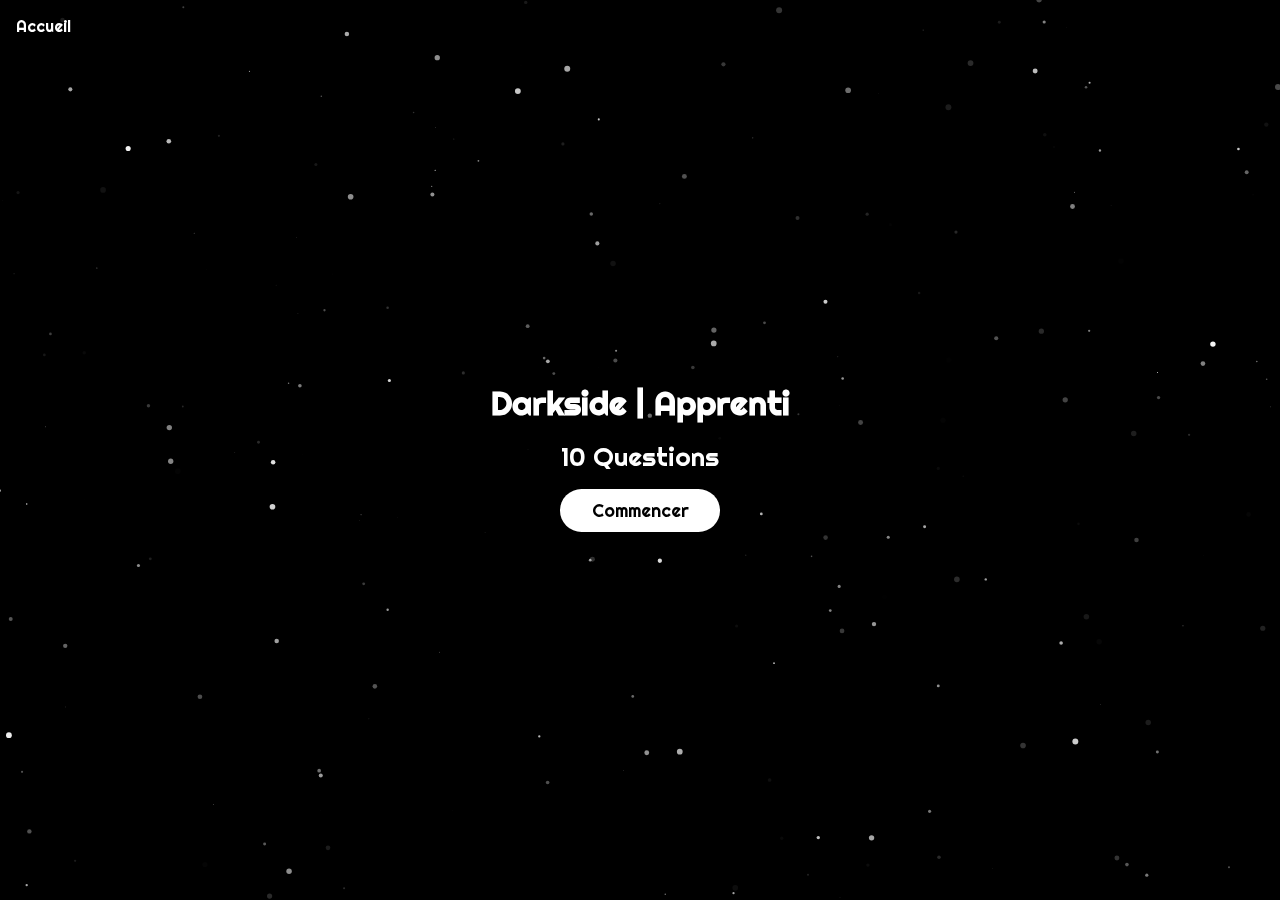
<file: Darkside/easy/quizz.html>
<!DOCTYPE html>
<html lang="fr">
  <head>
    <meta charset="UTF-8" />
    <meta http-equiv="X-UA-Compatible" content="IE=edge" />
    <meta name="viewport" content="width=device-width, initial-scale=1.0" />
    <meta
      name="description"
      content="Star wars Quizz, viens tester tes connaissances sur la force."
    />
    <link rel="icon" href="../Assets/Images/favicon.ico" />
    <title>Darkside | Apprenti</title>
    <link rel="stylesheet" href="../../quizz.css" />
  </head>
  <body>
    <a class="home" href="../../index.html">Accueil</a>
    <div id="bg"></div>

    <main class="main_content darkside__easy">
      <div id="top__container" class="top__container">
        <h1 class="title">Darkside | Apprenti</h1>
        <span class="sub_title"
          ><span class="questionsNumber"> ?? </span> Questions
        </span>
        <div>
          <button id="btn_start" class="btn">Commencer</button>
        </div>
      </div>

      <div id="questions__container" class="questions__container"></div>

      <div id="finish__container" class="finish__container">
        <h2 class="">Vos résultats :</h2>
        <span class="">
          Vous avez <span id="answerCorrectsNumber"> ?? </span> réponses correctes sur
          <span class="questionsNumber"> ?? </span>
        </span>
        <a class="goBack btn" href="../dark.html">Retour</a>
      </div>
    </main>

    <script src="./quizz.js"></script>
    <script src="../../js/particles.min.js"></script>
    <script src="../../js/custom.js"></script>
  </body>
</html>
</file>
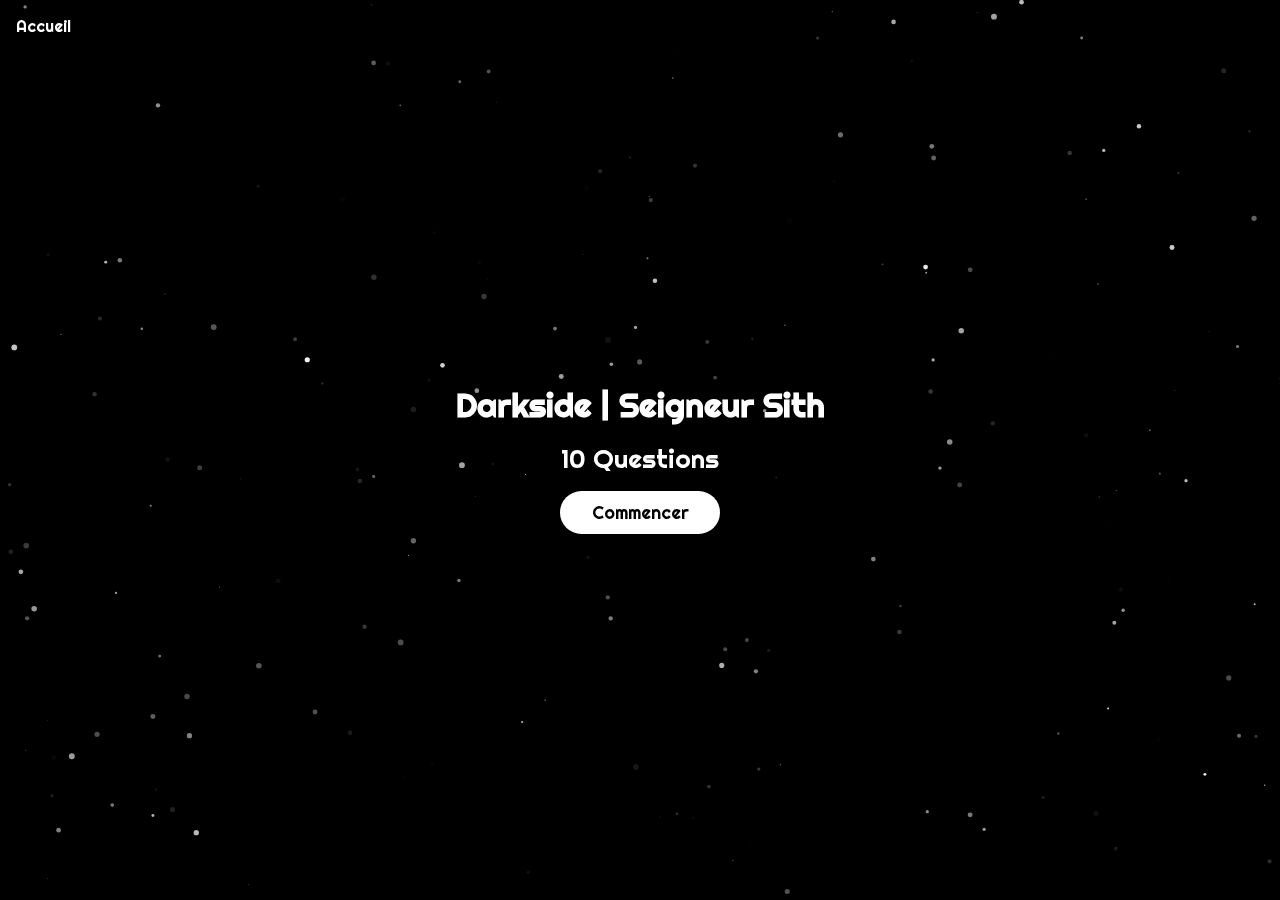
<file: Darkside/hard/quizz.html>
<!DOCTYPE html>
<html lang="fr">
  <head>
    <meta charset="UTF-8" />
    <meta http-equiv="X-UA-Compatible" content="IE=edge" />
    <meta name="viewport" content="width=device-width, initial-scale=1.0" />
    <meta
      name="description"
      content="Star wars Quizz, viens tester tes connaissances sur la force."
    />
    <link rel="icon" href="../Assets/Images/favicon.ico" />
    <title>Darkside | Seigneur Sith</title>
    <link rel="stylesheet" href="../../quizz.css" />
  </head>
  <body>
    <a class="home" href="../../index.html">Accueil</a>
    <div id="bg"></div>

    <main class="main_content darkside__hard">
      <div id="top__container" class="top__container">
        <h1 class="title">Darkside | Seigneur Sith</h1>
        <span class="sub_title"
          ><span class="questionsNumber"> ?? </span> Questions
        </span>
        <div>
          <button id="btn_start" class="btn">Commencer</button>
        </div>
      </div>

      <div id="questions__container" class="questions__container"></div>

      <div id="finish__container" class="finish__container">
        <h2 class="">Vos résultats :</h2>
        <span class="">
          Vous avez <span id="answerCorrectsNumber"> ?? </span> réponses correctes sur
          <span class="questionsNumber"> ?? </span>
        </span>
        <a class="goBack btn" href="../dark.html">Retour</a>
      </div>
    </main>

    <script src="./quizz.js"></script>
    <script src="../../js/particles.min.js"></script>
    <script src="../../js/custom.js"></script>
  </body>
</html>
</file>
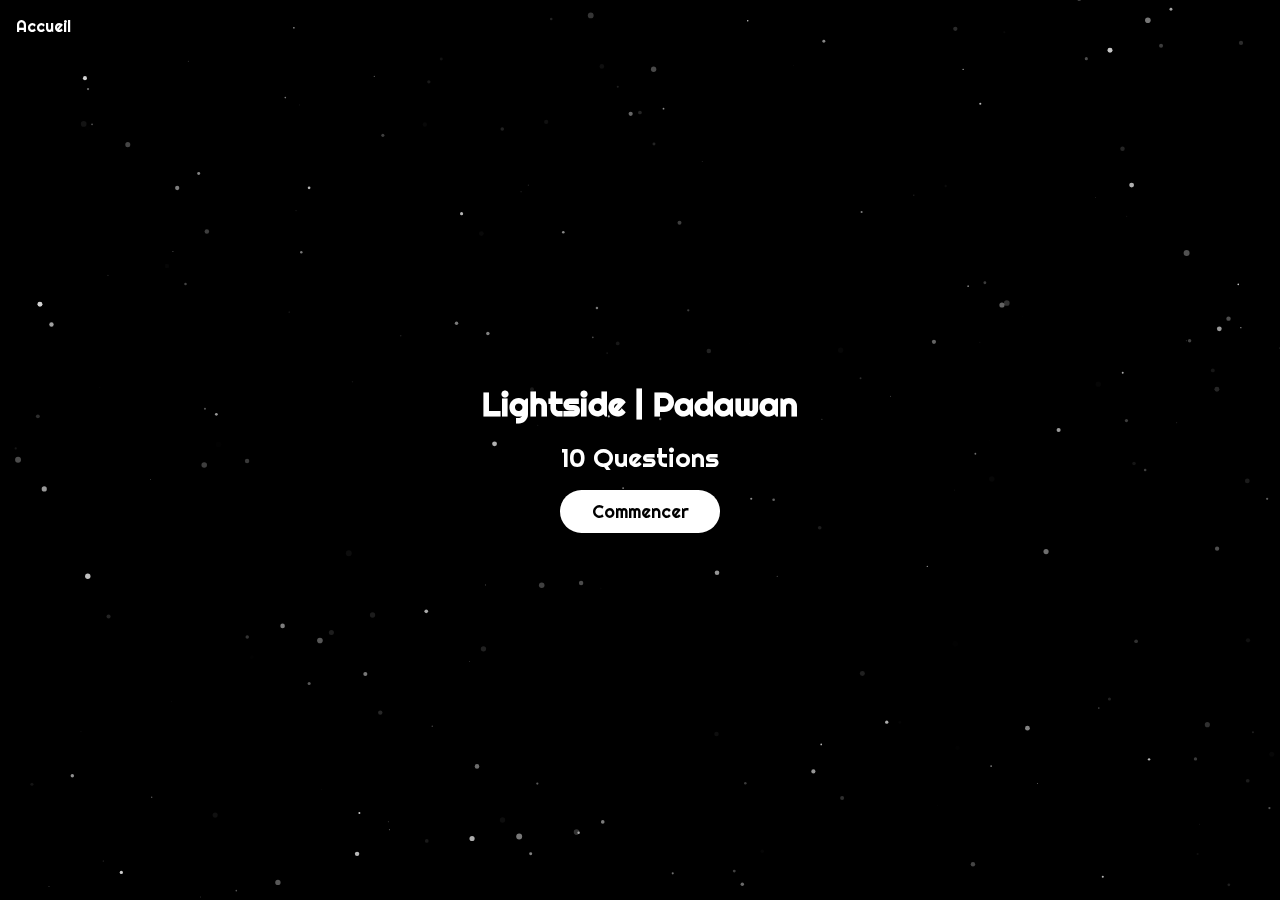
<file: Lightside/easy/quizz.html>
<!DOCTYPE html>
<html lang="fr">
  <head>
    <meta charset="UTF-8" />
    <meta http-equiv="X-UA-Compatible" content="IE=edge" />
    <meta name="viewport" content="width=device-width, initial-scale=1.0" />
    <meta
      name="description"
      content="Star wars Quizz, viens tester tes connaissances sur la force."
    />
    <link rel="icon" href="../Assets/Images/favicon.ico" />
    <title>Lightside | Padawan</title>
    <link rel="stylesheet" href="../../quizz.css" />
  </head>
  <body>
    <a class="home" href="../../index.html">Accueil</a>
    <div id="bg"></div>

    <main class="main_content lightside__easy">
      <div id="top__container" class="top__container">
        <h1 class="title">Lightside | Padawan</h1>
        <span class="sub_title"
          ><span class="questionsNumber"> ?? </span> Questions
        </span>
        <div>
          <button id="btn_start" class="btn">Commencer</button>
        </div>
      </div>

      <div id="questions__container" class="questions__container"></div>

      <div id="finish__container" class="finish__container">
        <h2 class="">Vos résultats :</h2>
        <span class="">
          Vous avez <span id="answerCorrectsNumber"> ?? </span> réponses correctes sur
          <span class="questionsNumber"> ?? </span>
        </span>
        <a class="goBack btn" href="../light.html">Retour</a>
      </div>
    </main>

    <script src="./quizz.js"></script>
    <script src="../../js/particles.min.js"></script>
    <script src="../../js/custom.js"></script>
  </body>
</html>
</file>
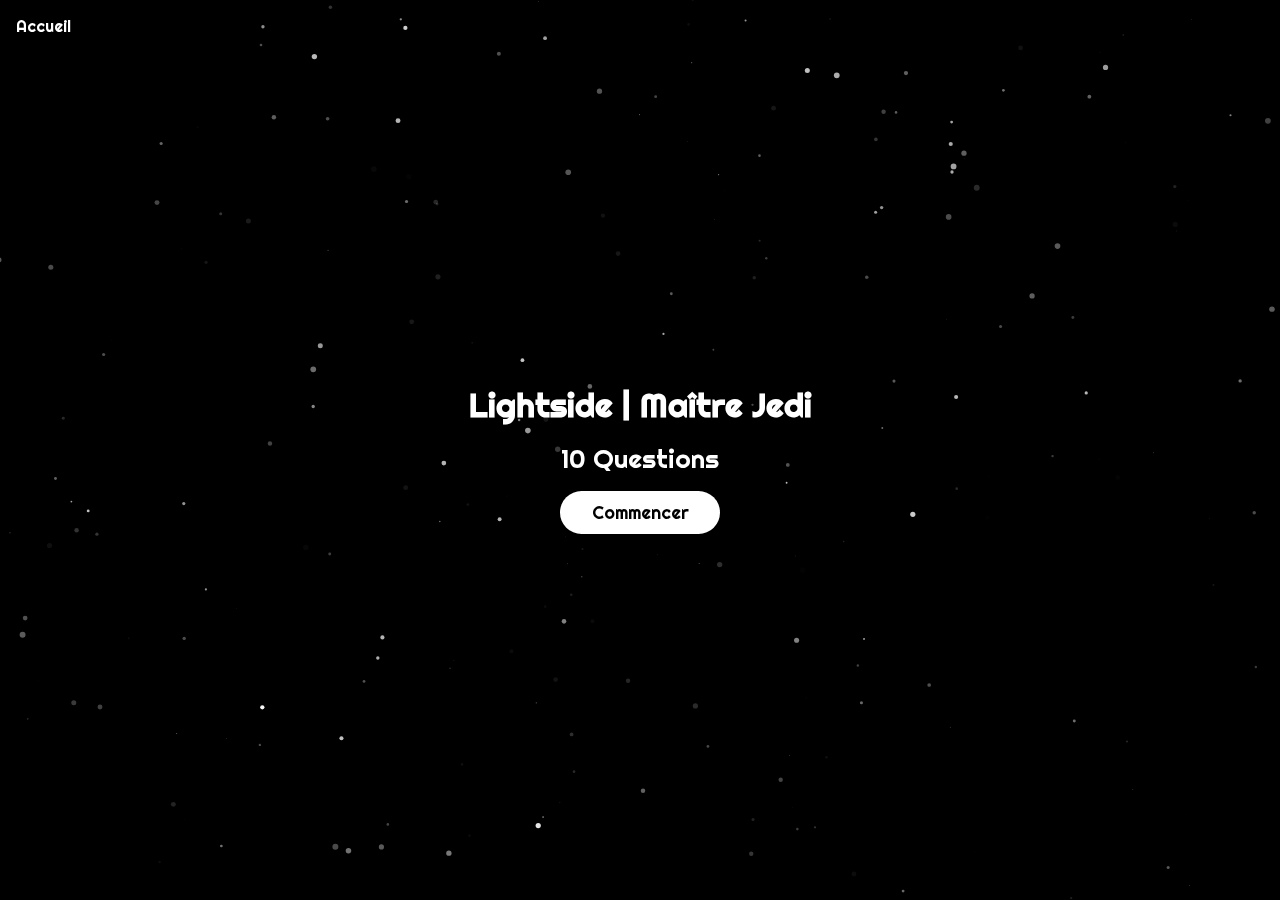
<file: Lightside/hard/quizz.html>
<!DOCTYPE html>
<html lang="fr">
  <head>
    <meta charset="UTF-8" />
    <meta http-equiv="X-UA-Compatible" content="IE=edge" />
    <meta name="viewport" content="width=device-width, initial-scale=1.0" />
    <meta
      name="description"
      content="Star wars Quizz, viens tester tes connaissances sur la force."
    />
    <link rel="icon" href="../Assets/Images/favicon.ico" />
    <title>Lightside | Maître Jedi</title>
    <link rel="stylesheet" href="../../quizz.css" />
  </head>
  <body>
    <a class="home" href="../../index.html">Accueil</a>
    <div id="bg"></div>

    <main class="main_content lightside__hard">
      <div id="top__container" class="top__container">
        <h1 class="title">Lightside | Maître Jedi</h1>
        <span class="sub_title"
          ><span class="questionsNumber"> ?? </span> Questions
        </span>
        <div>
          <button id="btn_start" class="btn">Commencer</button>
        </div>
      </div>

      <div id="questions__container" class="questions__container"></div>

      <div id="finish__container" class="finish__container">
        <h2 class="">Vos résultats :</h2>
        <span class="">
          Vous avez <span id="answerCorrectsNumber"> ?? </span> réponses correctes sur
          <span class="questionsNumber"> ?? </span>
        </span>
        <a class="goBack btn" href="../light.html">Retour</a>
      </div>
    </main>

    <script src="./quizz.js"></script>
    <script src="../../js/particles.min.js"></script>
    <script src="../../js/custom.js"></script>
  </body>
</html>
</file>
<file: quizz.css>
@import url("https://fonts.googleapis.com/css2?family=Righteous&display=swap");

* {
  margin: 0;
  padding: 0;
  border: 0;
  outline: 0;
  box-sizing: border-box;
  list-style: none;
  text-decoration: none;
}

/*Colors*/
:root {
  --color-red: #ef0300;
  --color-orange: #ffa807;
  --color-blue: #002cf0;
  --color-green: #2aff2a;
  --color-yellow: #ffd900;
  --color-dark: black;
  --color-light: white;

  --transition: 0.5s ease;
}

body {
  background-color: var(--color-dark);
  font-family: "Righteous", cursive;
  margin: 0;
  color: var(--color-light);
  -webkit-font-smoothing: antialiased;
  -moz-osx-font-smoothing: grayscale;
  position: relative;
  transition: var(--transition);
  min-height: 100vh;
  min-width: 100vw;
  display: flex;
  flex-direction: column;
  justify-content: center;
  align-items: center;
}

#bg {
  position: fixed;
  top: 0;
  left: 0;
  bottom: 0;
  right: 0;
  z-index: -1;
}

.home {
  position: absolute;
  top: 1rem;
  left: 1rem;
  color: var(--color-light);
}

.goBack {
  position: absolute;
  top: 1rem;
  right: 1rem;
  color: var(--color-dark);
}

.return_menu {
  text-decoration: none;
}

.img_fleche {
  width: auto;
  height: 33px;
}

.img_fleche:hover {
  width: auto;
  height: 37px;
}

.main_content {
  text-align: center;
  animation-name: slide;
  animation-duration: 1000ms;
}

.title {
  font-size: 33px;
  margin-top: 5%;
}

.sub_title {
  font-size: 26px;
}

.btn {
  padding: 10px 15px 10px 15px;
  border-radius: 35px;
  background-color: var(--color-light);
  min-width: 10rem;
  display: flex;
  justify-content: center;
  transition: var(--transition);
  margin: auto;
  cursor: pointer;
  font-family: "Righteous", cursive;
  font-size: 18px;
}
.darkside__easy .btn:hover {
  box-shadow: 10px 10px 149px 20px var(--color-orange);
  -webkit-box-shadow: 10px 10px 149px 20px var(--color-orange);
  -moz-box-shadow: 10px 10px 149px 20px var(--color-orange);
}
.darkside__hard .btn:hover {
  box-shadow: 10px 10px 149px 20px var(--color-red);
  -webkit-box-shadow: 10px 10px 149px 20px var(--color-red);
  -moz-box-shadow: 10px 10px 149px 20px var(--color-red);
}
.lightside__easy .btn:hover {
  box-shadow: 10px 10px 149px 20px var(--color-green);
  -webkit-box-shadow: 10px 10px 149px 20px var(--color-green);
  -moz-box-shadow: 10px 10px 149px 20px var(--color-green);
}
.lightside__hard .btn:hover {
  box-shadow: 10px 10px 149px 50px var(--color-blue);
  -webkit-box-shadow: 10px 10px 149px 50px var(--color-blue);
  -moz-box-shadow: 10px 10px 149px 50px var(--color-blue);
}

.top__container {
  display: flex;
  flex-direction: column;
  gap: 1rem;
}

.questions__container {
  display: none;
}
.image__questions {
  width: 13rem;
  height: 16rem;
  object-fit: cover;
  transition: var(--transition);
}
.image__questions:hover {
  transform: scale(1.1);
}
.dark__easy-img {
  box-shadow: 10px 10px 149px 5px var(--color-orange);
  -webkit-box-shadow: 10px 10px 149px 5px var(--color-orange);
  -moz-box-shadow: 10px 10px 149px 5px var(--color-orange);
}
.dark__easy-img:hover {
  box-shadow: 10px 10px 149px 50px var(--color-orange);
  -webkit-box-shadow: 10px 10px 149px 50px var(--color-orange);
  -moz-box-shadow: 10px 10px 149px 50px var(--color-orange);
}
.dark__hard-img {
  box-shadow: 10px 10px 149px 5px var(--color-red);
  -webkit-box-shadow: 10px 10px 149px 5px var(--color-red);
  -moz-box-shadow: 10px 10px 149px 5px var(--color-red);
}
.dark__hard-img:hover {
  box-shadow: 10px 10px 149px 50px var(--color-red);
  -webkit-box-shadow: 10px 10px 149px 50px var(--color-red);
  -moz-box-shadow: 10px 10px 149px 50px var(--color-red);
}
.light__easy-img {
  box-shadow: 10px 10px 149px 5px var(--color-green);
  -webkit-box-shadow: 10px 10px 149px 5px var(--color-green);
  -moz-box-shadow: 10px 10px 149px 5px var(--color-green);
}
.light__easy-img:hover {
  box-shadow: 10px 10px 149px 50px var(--color-green);
  -webkit-box-shadow: 10px 10px 149px 50px var(--color-green);
  -moz-box-shadow: 10px 10px 149px 50px var(--color-green);
}
.light__hard-img {
  box-shadow: 10px 10px 149px 50px var(--color-blue);
  -webkit-box-shadow: 10px 10px 149px 50px var(--color-blue);
  -moz-box-shadow: 10px 10px 149px 50px var(--color-blue);
}
.light__hard-img:hover {
  box-shadow: 10px 10px 149px 100px var(--color-blue);
  -webkit-box-shadow: 10px 10px 149px 100px var(--color-blue);
  -moz-box-shadow: 10px 10px 149px 100px var(--color-blue);
}
.title_questions {
  font-size: 2rem;
  margin-top: 1rem;
}
.list_questions {
  list-style: none;
  font-size: 24px;
  margin: auto;
  width: 90%;
  max-width: 22rem;
}

.answers {
  background-color: var(--color-light);
  color: var(--color-dark);
  padding: 1rem;
  margin-bottom: 5%;
  cursor: pointer;
  border-radius: 25px;
  transition: 0.2s ease-in-out;
}
.answers:hover {
  background-color: var(--color-yellow);
  box-shadow: 10px 10px 149px 1px var(--color-yellow);
  -webkit-box-shadow: 10px 10px 149px 1px var(--color-yellow);
  -moz-box-shadow: 10px 10px 149px 1px var(--color-yellow);
}
.answersCorrect {
  background-color: var(--color-green);
  box-shadow: 10px 10px 149px 1px var(--color-green);
  -webkit-box-shadow: 10px 10px 149px 1px var(--color-green);
  -moz-box-shadow: 10px 10px 149px 1px var(--color-green);
}
.answersCorrect {
  background-color: var(--color-green);
  box-shadow: 10px 10px 149px 1px var(--color-green);
  -webkit-box-shadow: 10px 10px 149px 1px var(--color-green);
  -moz-box-shadow: 10px 10px 149px 1px var(--color-green);
}
.answersWrong:hover {
  background-color: var(--color-red);
  box-shadow: 10px 10px 149px 1px var(--color-red);
  -webkit-box-shadow: 10px 10px 149px 1px var(--color-red);
  -moz-box-shadow: 10px 10px 149px 1px var(--color-red);
}
.answersCorrect:hover {
  background-color: var(--color-green);
  box-shadow: 10px 10px 149px 1px var(--color-green);
  -webkit-box-shadow: 10px 10px 149px 1px var(--color-green);
  -moz-box-shadow: 10px 10px 149px 1px var(--color-green);
}

.avancement_question {
  font-size: 20px;
  margin-top: 1rem;
  margin-bottom: 1rem;
}

.finish__container {
  display: none;
  font-size: 22px;
  text-align: center;
  width: 90%;
  margin: auto;
}

@media (max-width: 600px) {
  main {
    width: 100%;
  }
  .image__questions {
    margin-bottom: 1rem;
    height: 13rem;
    width: 10rem;
  }
  .title_questions {
    font-size: 18px;
    width: 90%;
    max-width: 20rem;
    margin: auto;
  }
  .avancement_question {
    font-size: 17px;
  }
  .answers {
    padding: 0.8rem;
    font-size: 16px;
  }
  .answers:hover {
    box-shadow: 0px 0px 0px 0px var(--color-yellow);
    -webkit-box-shadow: 0px 0px 0px 0px var(--color-yellow);
    -moz-box-shadow: 0px 0px 0px 0px var(--color-yellow);
  }

  .image__questions:hover {
    transform: scale(1);
  }
  .dark__easy-img:hover {
    box-shadow: 10px 10px 149px 5px var(--color-orange);
    -webkit-box-shadow: 10px 10px 149px 5px var(--color-orange);
    -moz-box-shadow: 10px 10px 149px 5px var(--color-orange);
  }
  .dark__hard-img:hover {
    box-shadow: 10px 10px 149px 5px var(--color-red);
    -webkit-box-shadow: 10px 10px 149px 5px var(--color-red);
    -moz-box-shadow: 10px 10px 149px 5px var(--color-red);
  }
  .light__easy-img:hover {
    box-shadow: 10px 10px 149px 5px var(--color-green);
    -webkit-box-shadow: 10px 10px 149px 5px var(--color-green);
    -moz-box-shadow: 10px 10px 149px 5px var(--color-green);
  }
  .light__hard-img:hover {
    box-shadow: 10px 10px 149px 50px var(--color-blue);
    -webkit-box-shadow: 10px 10px 149px 50px var(--color-blue);
    -moz-box-shadow: 10px 10px 149px 50px var(--color-blue);
  }
}
</file>
